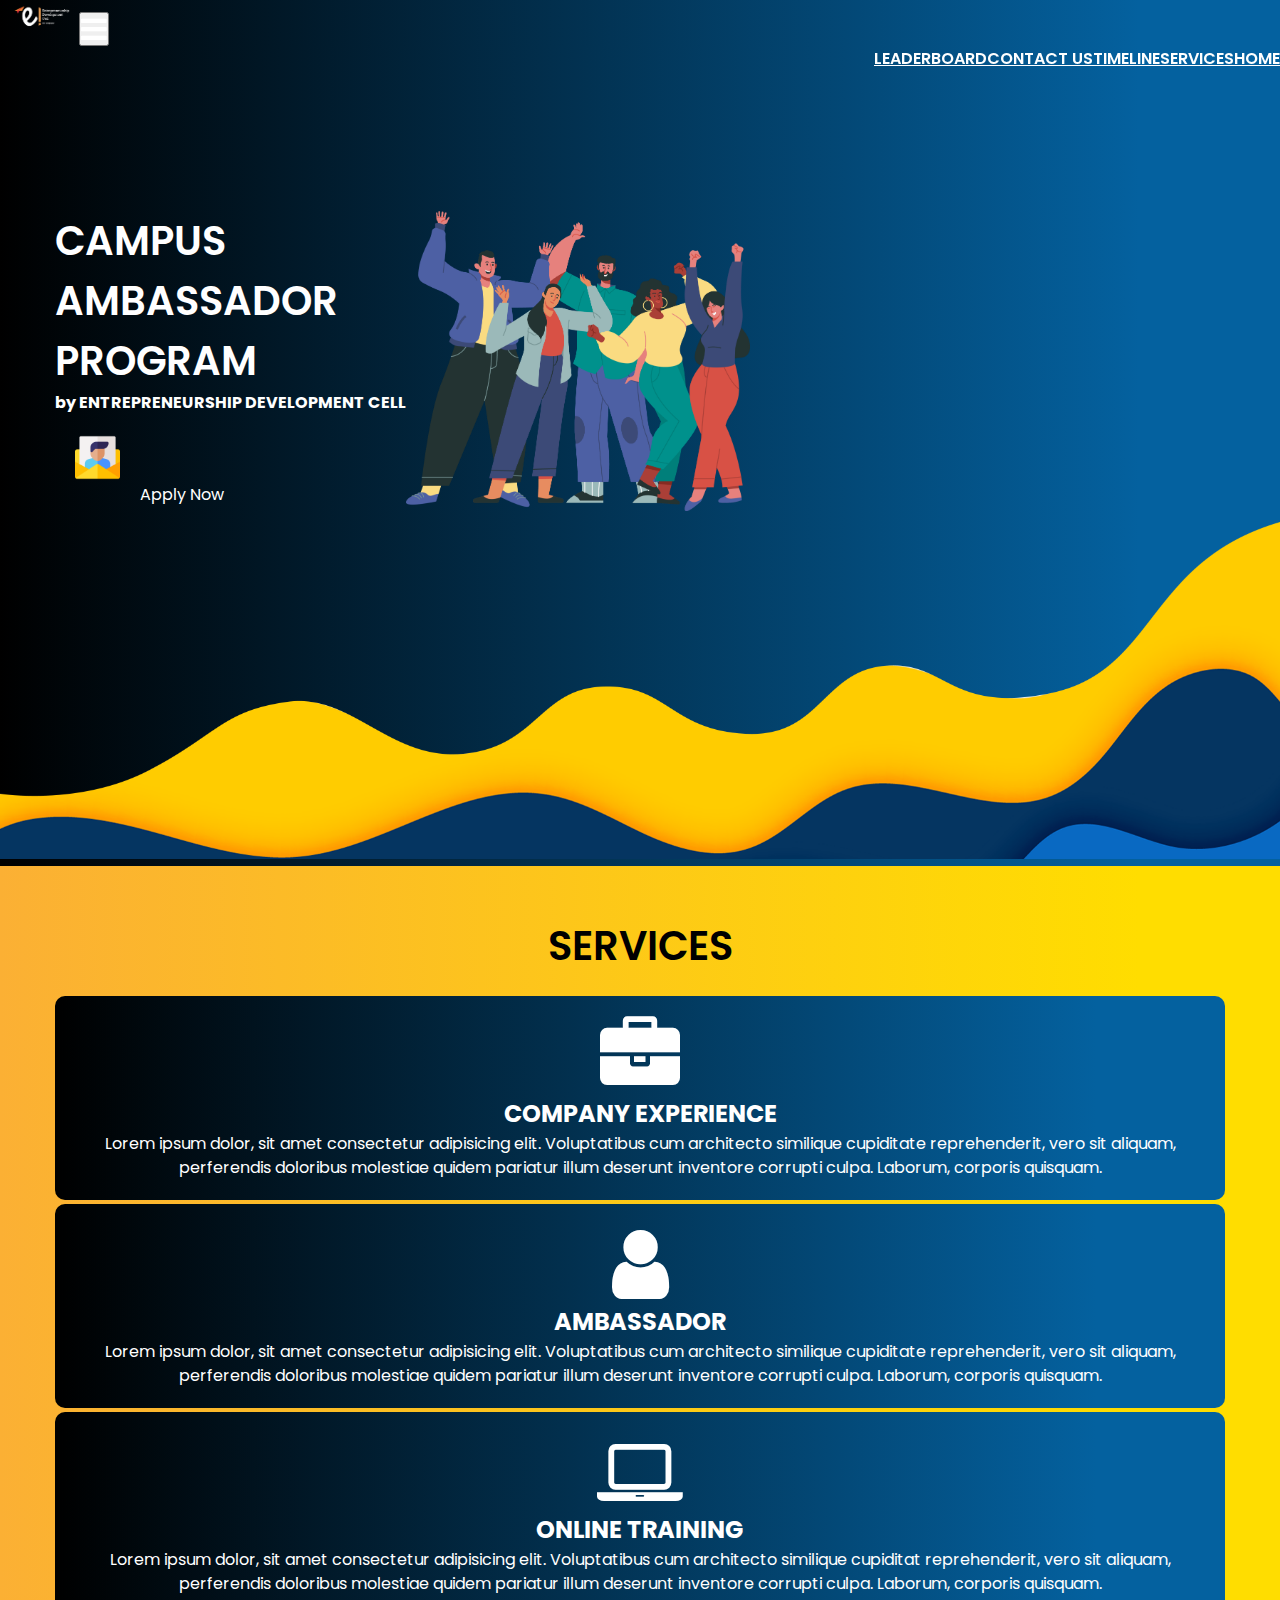
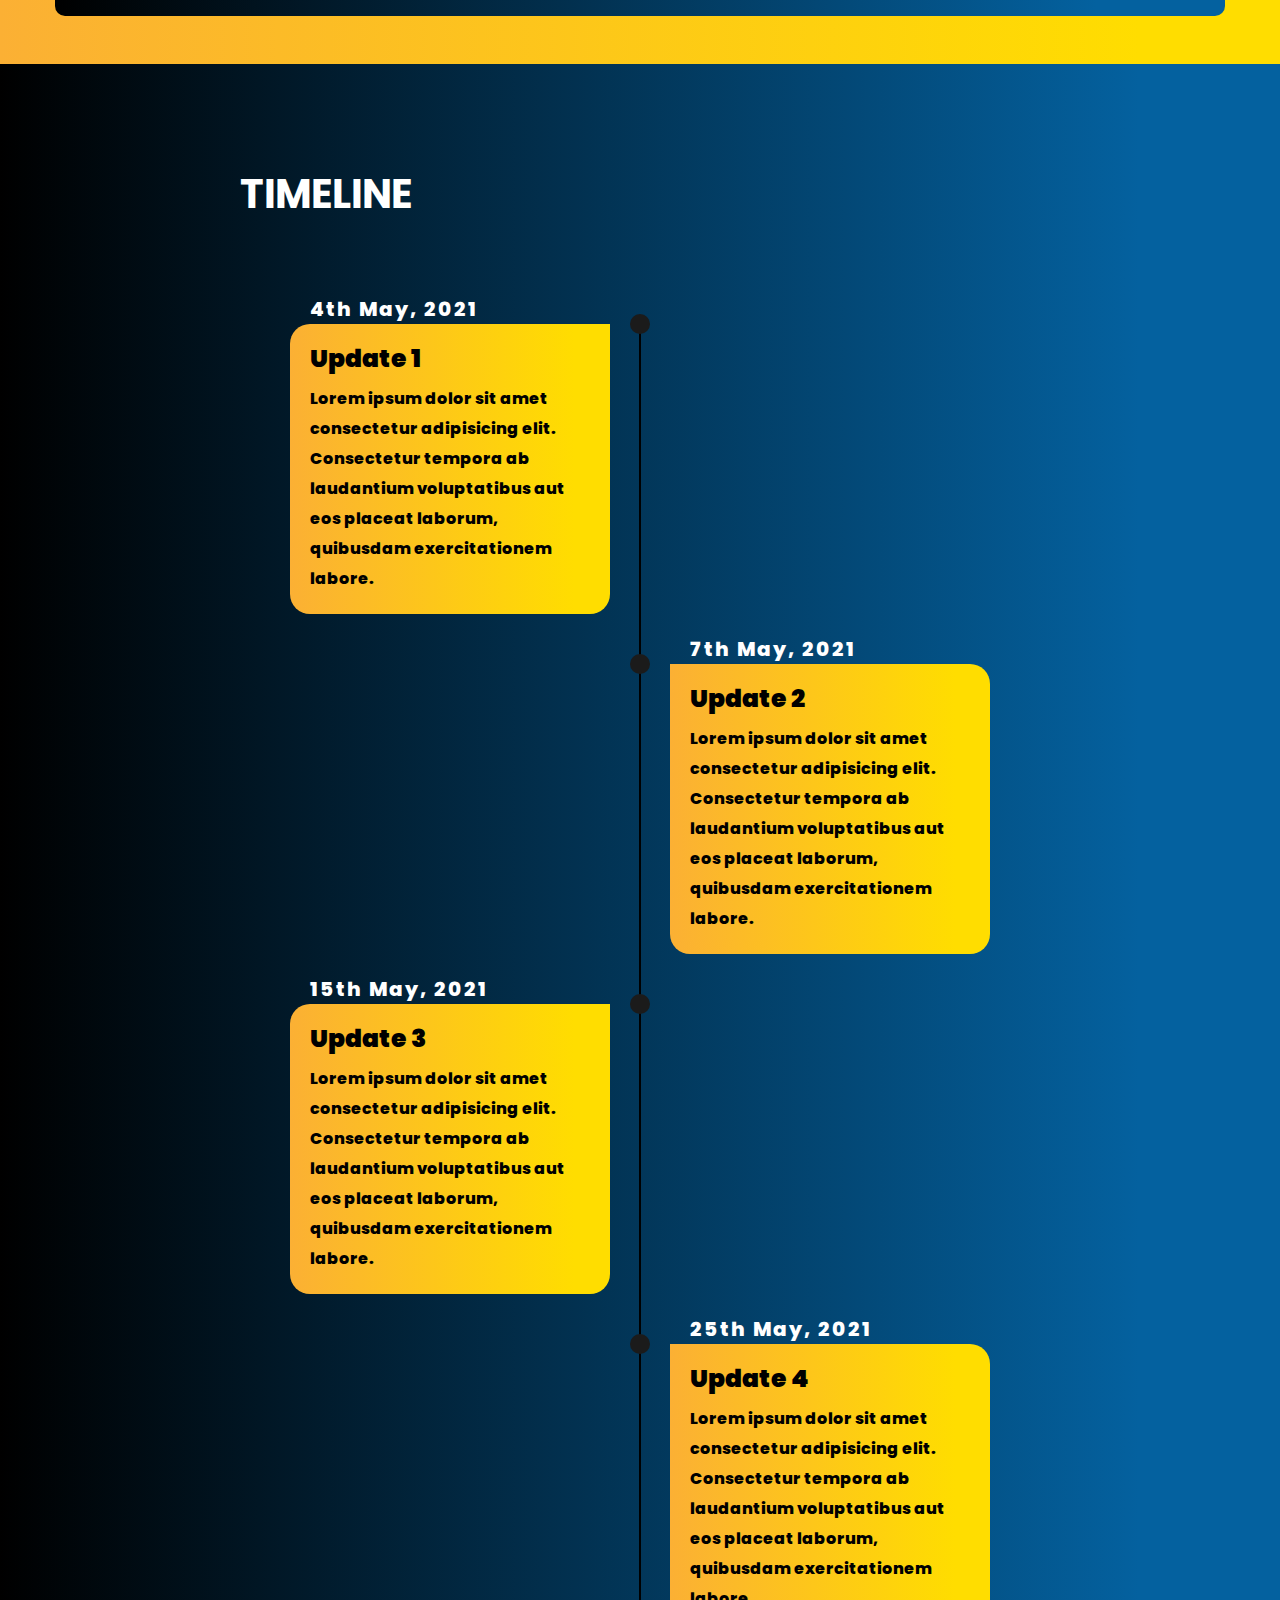
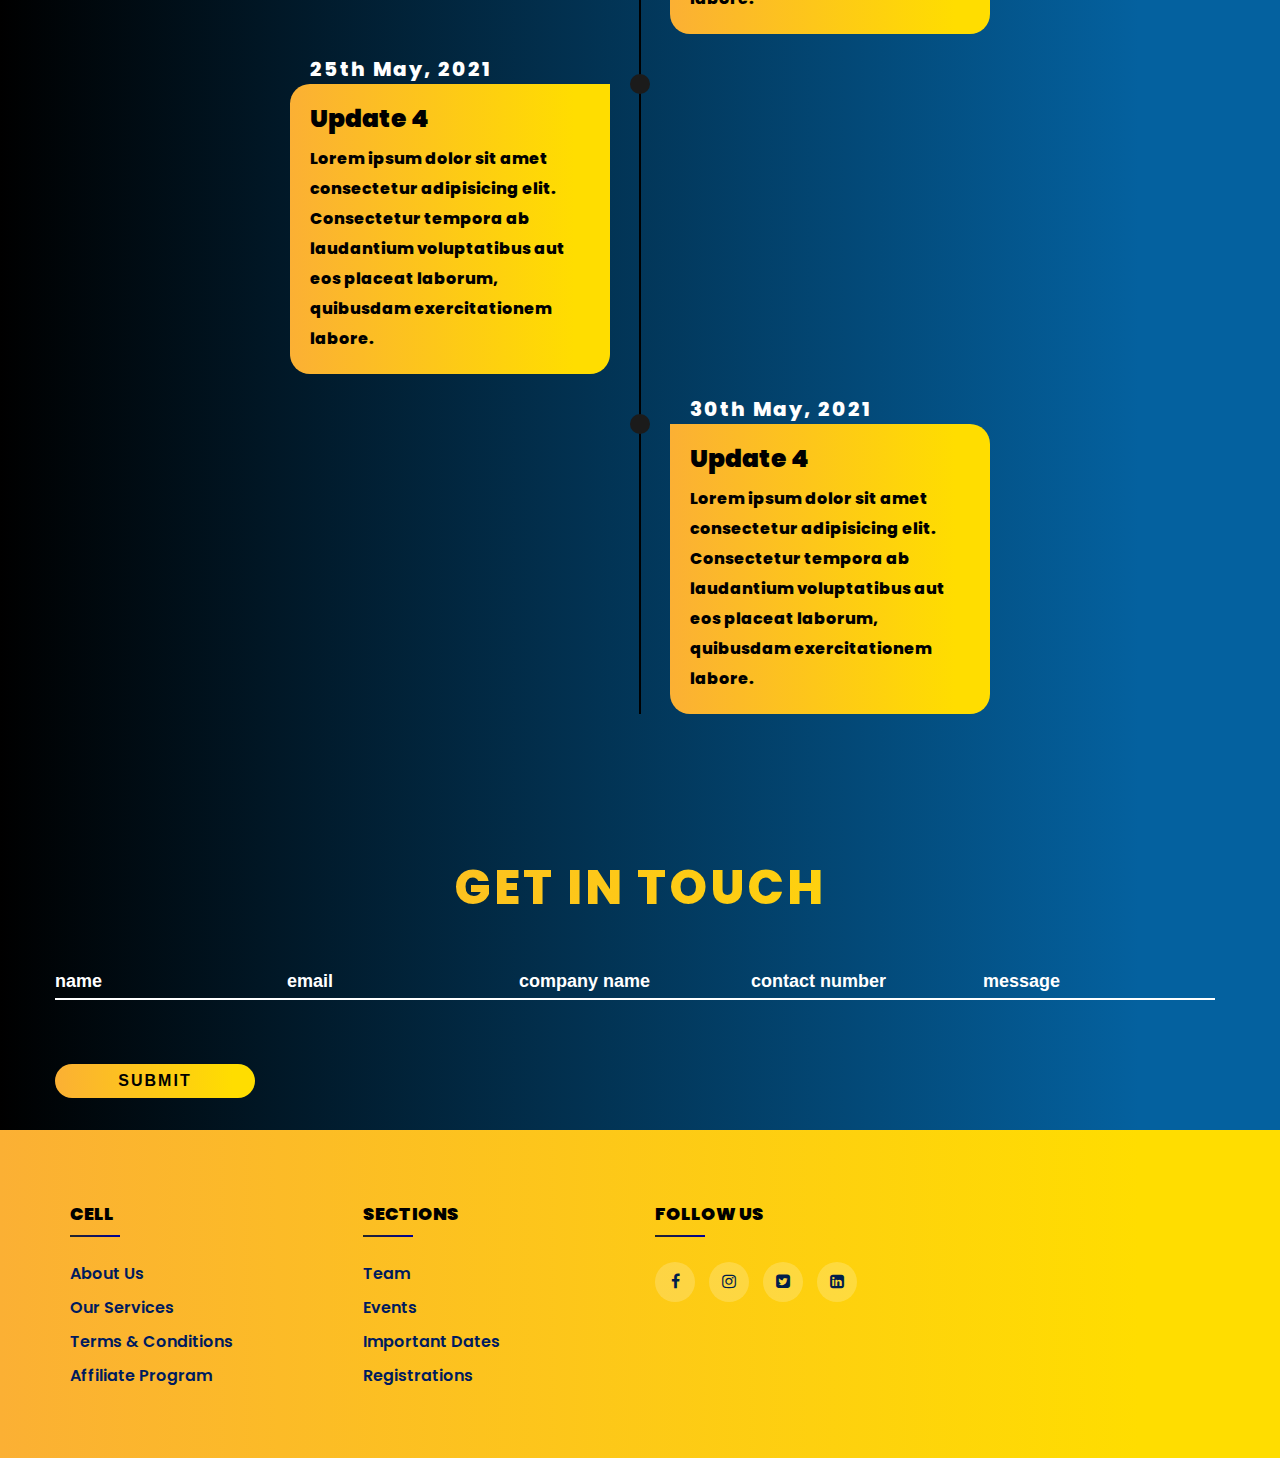
<file: index.html>
<!DOCTYPE html>
<html lang="en">

<head>
    <meta charset="UTF-8">
    <meta http-equiv="X-UA-Compatible" content="IE=edge">
    <meta name="viewport" content="width=device-width, initial-scale=1.0">
    <title>CAP-EDC</title>

    <link rel="stylesheet" href="https://cdn.jsdelivr.net/npm/bootstrap@5.0.0-beta3/dist/css/bootstrap.min.css"
        rel="stylesheet" integrity="sha384-eOJMYsd53ii+scO/bJGFsiCZc+5NDVN2yr8+0RDqr0Ql0h+rP48ckxlpbzKgwra6"
        crossorigin="anonymous">

    <script src="https://cdn.jsdelivr.net/npm/bootstrap@5.0.0-beta3/dist/js/bootstrap.bundle.min.js"
        integrity="sha384-JEW9xMcG8R+pH31jmWH6WWP0WintQrMb4s7ZOdauHnUtxwoG2vI5DkLtS3qm9Ekf"
        crossorigin="anonymous"></script>

    <link href="https://maxcdn.bootstrapcdn.com/font-awesome/4.2.0/css/font-awesome.min.css" rel="stylesheet">

    <link rel="stylesheet" href="./CSS/style.css">
</head>

<body>
    <!-- ########### ADDING LOADER #################### -->
    <div class="loader-wrapper">
        <span class="loader"><span class="loader-inner"></span></span>
    </div>
    <!-- #################### LOADER FINISHIED ################# -->
   
    <section id="nav-bar">
     <nav class="navbar navbar-expand-lg navbar-light">
            <div class="container-fluid">
                <a class="navbar-brand" href="#"><img src="./IMAGES/edc2.png"></a>
                <button class="navbar-toggler" type="button" data-bs-toggle="collapse" data-bs-target="#navbarNav"
                    aria-controls="navbarNav" aria-expanded="false" aria-label="Toggle navigation">
                    <i class="fa fa-bars"></i>
                </button>
                <div class="collapse navbar-collapse .justify-content-end" id="navbarNav">
                    <ul class="navbar-nav ml-auto">
                        <li class="nav-item">
                            <a class="nav-link" aria-current="page" href="#">HOME</a>
                        </li>
                        <li class="nav-item">
                            <a class="nav-link" href="#service">SERVICES</a>
                        </li>
                        <li class="nav-item">
                            <a class="nav-link" href="#timeline">TIMELINE</a>
                        </li>
                        <li class="nav-item">
                            <a class="nav-link" href="#contact">CONTACT US</a>
                        </li>
                         <li class="nav-item">
                            <a class="nav-link" href="/leaderboard.html" target="_blank">LEADERBOARD</a>
                        </li>
                    </ul>
                </div>
            </div>
        </nav>
    </section>
    <!--################### BANNER SECTION ####################-->
    <section id="banner">
        <div class="container">
            <div class="row">
                <div class="col-md-6">
                    <h2 class="promo-title1">CAMPUS</h2>
                    <h2 class="promo-title">AMBASSADOR</h2>
                    <h2 class="promo-title">PROGRAM</h2>
                    <h4>by ENTREPRENEURSHIP DEVELOPMENT CELL</h4>
                    <a href="./login.html" target="_blank"><img src="./IMAGES/apply.png" class="apply-btn" />Apply Now</a>
                </div>
                <div class="col-md-6 text-center">
                    <img src="./IMAGES/3531091.png" class="img-fluid">
                </div>
            </div>
        </div>
            <img src="./IMAGES/25928 [Converted].png" class="bottom-img">
</section>

<!--############################## SERVICES #############################-->

<div class="header-extradiv">
    <div class= "container text-center">
        <h2 class="promo-title title" id="service">SERVICES</h2>
        <div class="row">
            <div class="extra-div col-lg-4 col-md-4 col-12">
            <i class="fa fa-briefcase fa-5x"></i>

                <h2>COMPANY EXPERIENCE</h2>
                <p>Lorem ipsum dolor, sit amet consectetur adipisicing elit. Voluptatibus cum architecto similique
                    cupiditate reprehenderit, vero sit aliquam, perferendis doloribus molestiae quidem pariatur
                    illum deserunt inventore corrupti culpa. Laborum, corporis quisquam.</p>
            </div>

            <div class="extra-div sp-between col-lg-4 col-md-4 col-12">
                <i class="fa fa-user fa-5x"></i>

                <h2>AMBASSADOR</h2>
                <p>Lorem ipsum dolor, sit amet consectetur adipisicing elit. Voluptatibus cum architecto similique
                    cupiditate reprehenderit, vero sit aliquam, perferendis doloribus molestiae quidem pariatur
                    illum deserunt inventore corrupti culpa. Laborum, corporis quisquam.</p>

            </div>

            <div class="extra-div col-lg-4 col-md-4 col-12">
                <i class="fa fa-laptop fa-5x"></i>

                <h2>ONLINE TRAINING</h2>
                <p>Lorem ipsum dolor, sit amet consectetur adipisicing elit. Voluptatibus cum architecto similique
                    cupiditat reprehenderit, vero sit aliquam, perferendis doloribus molestiae quidem pariatur illum
                    deserunt inventore corrupti
                    culpa. Laborum, corporis quisquam.</p>
            </div>
        </div>
        <br><br>
    </div>
</div>

<!--############################################### TIMLINE ONN ###############################################################-->

<div class="container1">
        <div class="container text-center">
            <h2 class="heading-time" id="timeline">TIMELINE</h2>
    <div class="timeline">

        <ul>

            <li class="diss1">
                <div class="timeline-content diss">
                    <h3 class="date">4th May, 2021</h3>
                    <h1>Update 1</h1>
                    <p>Lorem ipsum dolor sit amet consectetur adipisicing elit. Consectetur tempora ab laudantium
                        voluptatibus aut eos placeat laborum, quibusdam exercitationem labore.</p>
                </div>
            </li>

            <li class="diss1">
                <div class="timeline-content diss">
                    <h3 class="date">7th May, 2021</h3>
                    <h1>Update 2</h1>
                    <p>Lorem ipsum dolor sit amet consectetur adipisicing elit. Consectetur tempora ab laudantium
                        voluptatibus aut eos placeat laborum, quibusdam exercitationem labore.</p>
                </div>
            </li>

            <li class="diss1">
                <div class="timeline-content diss">
                    <h3 class="date">15th May, 2021</h3>
                    <h1>Update 3</h1>
                    <p>Lorem ipsum dolor sit amet consectetur adipisicing elit. Consectetur tempora ab laudantium
                        voluptatibus aut eos placeat laborum, quibusdam exercitationem labore.</p>
                </div>
            </li>

            <li class="diss1">
                <div class="timeline-content">
                    <h3 class="date">25th May, 2021</h3>
                    <h1>Update 4</h1>
                    <p>Lorem ipsum dolor sit amet consectetur adipisicing elit. Consectetur tempora ab laudantium
                        voluptatibus aut eos placeat laborum, quibusdam exercitationem labore.</p>
                </div>
            </li>

            <li class="diss1">
                <div class="timeline-content">
                    <h3 class="date">25th May, 2021</h3>
                    <h1>Update 4</h1>
                    <p>Lorem ipsum dolor sit amet consectetur adipisicing elit. Consectetur tempora ab laudantium
                        voluptatibus aut eos
                        placeat laborum, quibusdam exercitationem labore.</p>
                </div>
            </li>

            <li class="diss1">
                <div class="timeline-content">
                    <h3 class="date">30th May, 2021</h3>
                    <h1>Update 4</h1>
                    <p>Lorem ipsum dolor sit amet consectetur adipisicing elit. Consectetur tempora ab laudantium
                        voluptatibus aut eos
                        placeat laborum, quibusdam exercitationem labore.</p>
                </div>
            </li>
        </ul>


    </div>
    </div>
</div>



<!-- ########################################## CONTACT FORM ONN #######################################-->


<section class="get_in_touch">
    <h1 class="title1" id="contact">get in touch</h1>

    <div class="container">
        <div class="contact-form row">

            <div class="form-field col-lg-6">
                <input id="name" class="input-text" placeholder="name" type="text" name="">
            </div>

            <div class="form-field col-lg-6">
                <input id="email" class="input-text" placeholder="email" type="email" name="">

            </div>

            <div class="form-field col-lg-6">
                <input id="comapany" class="input-text" placeholder="company name" type="text" name="">

            </div>

            <div class="form-field col-lg-6">
                <input id="phone" class="input-text" placeholder="contact number"type="text" name="">

            </div>

            <div class="form-field col-lg-12">
                <input id="message" class="input-text" placeholder="message" type="text" name="">
            </div>

            <div class="form-field col-lg-12">
                <input class="submit-btn" type="submit" value="submit" name="">
            </div>
        </div>
    </div>
</section>


<!--########################################### FOOTER SECTION ####################-->


<footer class="footer onlyF">
    <div class="container">
        <div class="row">
            <div class="footer-col">
                <h4>CELL</h4>
                <ul>
                    <li><a href="#">about us</a></li>
                    <li><a href="#">our services</a></li>
                    <li><a href="#">terms & conditions</a></li>
                    <li><a href="#">affiliate program</a></li>
                </ul>
            </div>
            <div class="footer-col">
                <h4>SECTIONS</h4>
                <ul>
                    <li><a href="#">Team</a></li>
                    <li><a href="#">Events</a></li>
                    <li><a href="#">Important Dates</a></li>
                    <li><a href="#">Registrations</a></li>
                </ul>
            </div>
            <div class="footer-col">
                <h4>FOLLOW US</h4>
                <div class="social-links">
                    <a href="https://www.facebook.com/edc.nitd" target="_blank"><i class="fa fa-facebook"></i></a>
                    <a href="https://www.instagram.com/edc.nitd/" target="_blank"><i class="fa fa-instagram"></i></a>
                    <a href="https://twitter.com/edcnitd" target="_blank"><i class="fa fa-twitter-square"></i></a>
                    <a href="https://www.linkedin.com/company/edcnitd/" target="_blank"><i
                            class="fa fa-linkedin-square"></i></a>
                </div>
            </div>
        </div>
    </div>
</footer>

        <script src="https://ajax.googleapis.com/ajax/libs/jquery/3.5.1/jquery.min.js"></script>
        <script src="https://cdnjs.cloudflare.com/ajax/libs/popper.js/1.16.0/umd/popper.min.js"></script>
        <script src="https://maxcdn.bootstrapcdn.com/bootstrap/4.5.2/js/bootstrap.min.js"></script>


            <!-- ######## LOADER JS ############# -->
            <script>
                    $(window).on("load", function () {
                    $(".loader-wrapper").fadeOut("slow");
                });
            </script>
            <!--   ################### LOADER JS FINISH ################# -->
</body>

</html>
</file>
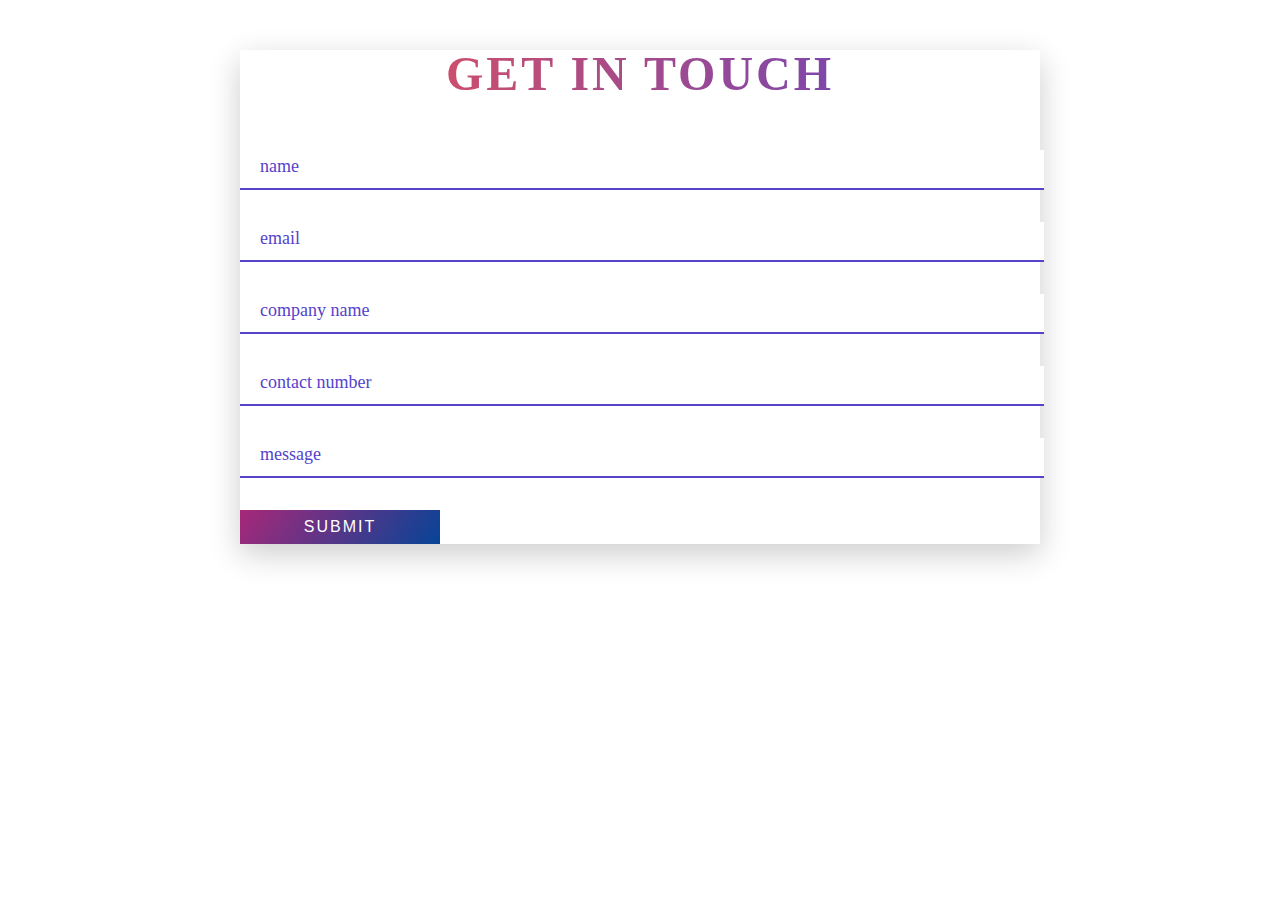
<file: contact.html>
<!DOCTYPE html>
<html lang="en">
<head>
    <meta charset="UTF-8">
    <meta http-equiv="X-UA-Compatible" content="IE=edge">
    <meta name="viewport" content="width=device-width, initial-scale=1.0">
    <title>Contact-EDC</title>
    <link rel="stylesheet" href="./CSS/contact.css">

        <link rel="stylesheet" href="https://cdn.jsdelivr.net/npm/bootstrap@5.0.0-beta3/dist/css/bootstrap.min.css"
            rel="stylesheet" integrity="sha384-eOJMYsd53ii+scO/bJGFsiCZc+5NDVN2yr8+0RDqr0Ql0h+rP48ckxlpbzKgwra6"
            crossorigin="anonymous">
        
        <script src="https://cdn.jsdelivr.net/npm/bootstrap@5.0.0-beta3/dist/js/bootstrap.bundle.min.js"
            integrity="sha384-JEW9xMcG8R+pH31jmWH6WWP0WintQrMb4s7ZOdauHnUtxwoG2vI5DkLtS3qm9Ekf"
            crossorigin="anonymous"></script>
        
        <link href="https://maxcdn.bootstrapcdn.com/font-awesome/4.2.0/css/font-awesome.min.css" rel="stylesheet">
</head>
<body>

    <!-- <section>
    <div class="container2">
        <div class="contactinfo">
           <div>
               <h2>Contact Info</h2>
               <ul class="info">
                   <li>

                    <span><img src="./IMAGES/location-100.png" ></span>
                    <span>Mahatma Gandhi Rd, A-Zone, Durgapur, West Bengal 713209</span>
                   </li>

                   <li>

                    <span><img src="./IMAGES/icons8-phone-52.png" ></span>
                    <span>+91 77970 85815</span>
                   </li>

                   <li>

                    <span><img src="./IMAGES/mail-100.png" ></span>
                    <span>edcnitd.official@gamil.com</span>
                   </li>
               </ul>  
              </div>
               <ul class="sci">
                   <li><a href="#"><img src="./IMAGES/facebook-100.png" ></a></li>
                   <li><a href="#"><img src="./IMAGES/instagram-100.png" ></a></li>
                   <li><a href="#"><img src="./IMAGES/linkedin-100.png" ></a></li>
                   <li><a href="#"><img src="./IMAGES/twitter-100.png" ></a></li>
                   <li><a href="#"><img src="./IMAGES/website-100.png" ></a></li>
               </ul>
    </div>


    <div class="contactForm">
        <h2>Send a Message</h2>
        <div class="formBox">
            <div class="inputBox w50">
                <input type="text" name=""  required>
                <span>First Name</span>
            </div>

                        <div class="inputBox w50">
                <input type="text" name=""  required>
                <span>Last Name</span>
            </div>
                        <div class="inputBox w50">
                <input type="text" name=""  required>
                <span>Email Address</span>
            </div>
                        <div class="inputBox w50">
                <input type="text" name=""  required>
                <span>Mobile Number</span>
            </div>

            <div class="inputBox w100">
                <textarea name=""  required>
                <span>Write your message here...</span>
            </div>
            <div class="inputBox w100">
                <textarea type="submit" name="Send"  required>
            </div>

        </div>
    </div>
    </section> -->

    <section class="get_in_touch">
        <h1 class="title1">get in touch</h1>

        <div class="container2">
            <div class="contact-form row">

                <div class="form-field col-lg-6">
                    <input id="name" class="input-text" type="text" name="">
                    <label for="name" class="label">name</label>
                </div>
                
                <div class="form-field col-lg-6">
                    <input id="email" class="input-text" type="email" name="">
                    <label for="email" class="label">email</label>
                </div>

                <div class="form-field col-lg-6">
                     <input id="comapany" class="input-text" type="text" name="">
                    <label for="company" class="label">company name</label>
                </div>

                <div class="form-field col-lg-6">
                    <input id="phone" class="input-text" type="text" name="">
                    <label for="phone" class="label">contact number</label>
                </div>

                <div class="form-field col-lg-12">
                    <input id="message" class="input-text" type="text" name="">
                    <label for="message" class="label">message</label>
                </div>

                <div class="form-field col-lg-12">
                    <input class="submit-btn" type="Submit" value="submit" name="">
                </div>
            </div>
        </div>
    </section>
</body>
</html>
</file>
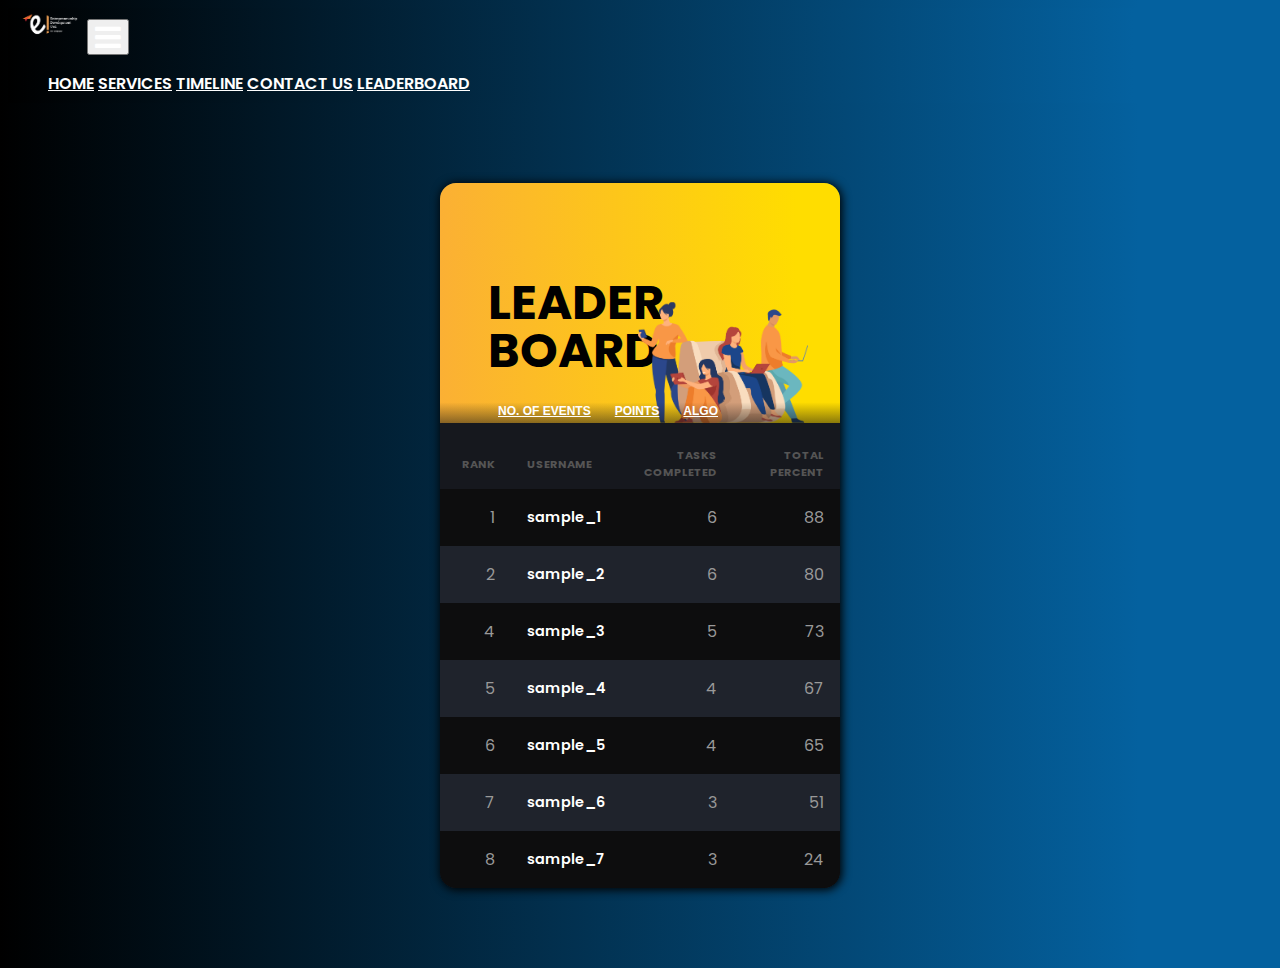
<file: leaderboard.html>
<!DOCTYPE html>
<html lang="en">

<head>
    <meta charset="UTF-8">
    <meta http-equiv="X-UA-Compatible" content="IE=edge">
    <meta name="viewport" content="width=device-width, initial-scale=1.0">
    <title>CAP-EDC(REG)</title>
    <link rel="stylesheet" href="./CSS/leaderboard.css">

    <link rel="stylesheet" href="https://cdn.jsdelivr.net/npm/bootstrap@5.0.0-beta3/dist/css/bootstrap.min.css"
        rel="stylesheet" integrity="sha384-eOJMYsd53ii+scO/bJGFsiCZc+5NDVN2yr8+0RDqr0Ql0h+rP48ckxlpbzKgwra6"
        crossorigin="anonymous">

    <script src="https://cdn.jsdelivr.net/npm/bootstrap@5.0.0-beta3/dist/js/bootstrap.bundle.min.js"
        integrity="sha384-JEW9xMcG8R+pH31jmWH6WWP0WintQrMb4s7ZOdauHnUtxwoG2vI5DkLtS3qm9Ekf"
        crossorigin="anonymous"></script>

    <link rel="stylesheet" href="https://cdnjs.cloudflare.com/ajax/libs/font-awesome/4.7.0/css/font-awesome.min.css"
        integrity="sha512-SfTiTlX6kk+qitfevl/7LibUOeJWlt9rbyDn92a1DqWOw9vWG2MFoays0sgObmWazO5BQPiFucnnEAjpAB+/Sw=="
        crossorigin="anonymous" />

</head>

<body>
    <!-- ########### ADDING LOADER #################### -->
    <div class="loader-wrapper">
        <span class="loader"><span class="loader-inner"></span></span>
    </div>
    <!-- #################### LOADER FINISHIED ################# -->

    <section id="nav-bar">
        <nav class="navbar navbar-expand-lg navbar-light">
            <div class="container-fluid">
                <a class="navbar-brand" href="#"><img src="./IMAGES/edc2.png"></a>
                <button class="navbar-toggler" type="button" data-bs-toggle="collapse" data-bs-target="#navbarNav"
                    aria-controls="navbarNav" aria-expanded="false" aria-label="Toggle navigation">
                    <i class="fa fa-bars"></i>
                </button>
                <div class="collapse navbar-collapse .justify-content-end" id="navbarNav">
                    <ul class="navbar-nav ml-auto">
                        <li class="nav-item">
                            <a class="nav-link" aria-current="page" href="/index1.html">HOME</a>
                        </li>
                        <li class="nav-item">
                            <a class="nav-link" href="/index1.html">SERVICES</a>
                        </li>
                        <li class="nav-item">
                            <a class="nav-link" href="/index1.html">TIMELINE</a>
                        </li>
                        <li class="nav-item">
                            <a class="nav-link" href="/index1.html">CONTACT US</a>
                        </li>
                        <li class="nav-item">
                            <a class="nav-link" href="/leaderboard.html" target="_blank">LEADERBOARD</a>
                        </li>
                    </ul>
                </div>
            </div>
        </nav>

    </section>
<!-- ############################## LEADERBOARD START ################################# -->

<div class="leaderboard">
    <header>
        <h1>Leader Board</h1>
        <img src="/IMAGES/leaderboard.png" width="170"class="front-img" alt="">
        <nav class="container1">
            <li class="sim"><a href="" class="active">No. Of Events</a></li>
            <li class="sim"><a href="" class="active">Points</a></li>
            <li class="sim"><a href="" class="active">Algo</a></li>
        </nav>
    </header>
    <table>
        <thead>
            <tr>
                <th class="rank">rank</th>
                <th class="nick">Username</th>
                <th class="sp">Tasks Completed</th>
                <th class="kd">Total Percent</th>
            </tr>
        </thead>
        <tbody>
            <tr>
                <td class="rank">1</td>
                <td class="nick">sample_1</td>
                <td class="sp">6</td>
                <td class="kd">88</td>
            </tr>
            <tr>
                <td class="rank">2</td>
                <td class="nick">sample_2</td>
                <td class="sp">6</td>
                <td class="kd">80</td>
            </tr>
            <tr>
                <td class="rank">4</td>
                <td class="nick">sample_3</td>
                <td class="sp">5</td>
                <td class="kd">73</td>
            </tr>
            <tr>
                <td class="rank">5</td>
                <td class="nick">sample_4</td>
                <td class="sp">4</td>
                <td class="kd">67</td>
            </tr>
            <tr>
                <td class="rank">6</td>
                <td class="nick">sample_5</td>
                <td class="sp">4</td>
                <td class="kd">65</td>
            </tr>
            <tr>
                <td class="rank">7</td>
                <td class="nick">sample_6</td>
                <td class="sp">3</td>
                <td class="kd">51</td>
            </tr>
            <tr>
                <td class="rank">8</td>
                <td class="nick">sample_7</td>
                <td class="sp">3</td>
                <td class="kd">24</td>
            </tr>
        </tbody>
    </table>
</div>

<!-- ############################## LEADERBOARD END ################################# -->

    <script src="https://ajax.googleapis.com/ajax/libs/jquery/3.5.1/jquery.min.js"></script>
    <script src="https://cdnjs.cloudflare.com/ajax/libs/popper.js/1.16.0/umd/popper.min.js"></script>
    <script src="https://maxcdn.bootstrapcdn.com/bootstrap/4.5.2/js/bootstrap.min.js"></script>


    <!-- ######## LOADER JS ############# -->
    <script>
        $(window).on("load", function () {
            $(".loader-wrapper").fadeOut("slow");
        });
    </script>
    <!--   ################### LOADER JS FINISH ################# -->
</body>

</html>
</file>
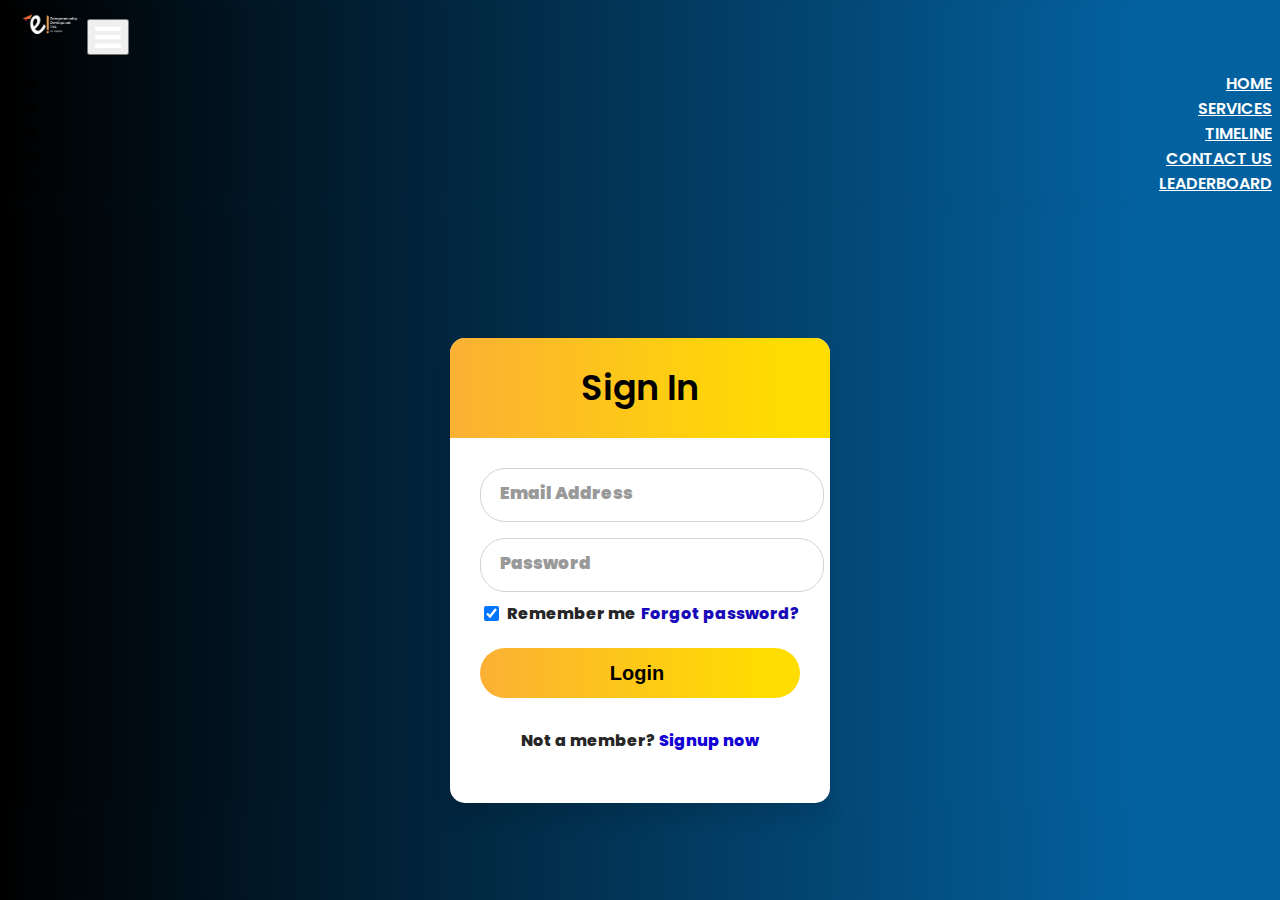
<file: login.html>
<!DOCTYPE html>
<html lang="en">

<head>
    <meta charset="UTF-8">
    <meta http-equiv="X-UA-Compatible" content="IE=edge">
    <meta name="viewport" content="width=device-width, initial-scale=1.0">
    <title>CAP-EDC(REG)</title>
    <link rel="stylesheet" href="./CSS/login.css">

    <link rel="stylesheet" href="https://cdn.jsdelivr.net/npm/bootstrap@5.0.0-beta3/dist/css/bootstrap.min.css"
        rel="stylesheet" integrity="sha384-eOJMYsd53ii+scO/bJGFsiCZc+5NDVN2yr8+0RDqr0Ql0h+rP48ckxlpbzKgwra6"
        crossorigin="anonymous">
    
    <script src="https://cdn.jsdelivr.net/npm/bootstrap@5.0.0-beta3/dist/js/bootstrap.bundle.min.js"
        integrity="sha384-JEW9xMcG8R+pH31jmWH6WWP0WintQrMb4s7ZOdauHnUtxwoG2vI5DkLtS3qm9Ekf"
        crossorigin="anonymous"></script>
    
<link rel="stylesheet" href="https://cdnjs.cloudflare.com/ajax/libs/font-awesome/4.7.0/css/font-awesome.min.css" integrity="sha512-SfTiTlX6kk+qitfevl/7LibUOeJWlt9rbyDn92a1DqWOw9vWG2MFoays0sgObmWazO5BQPiFucnnEAjpAB+/Sw==" crossorigin="anonymous" />

</head>

<body>
    <!-- ########### ADDING LOADER #################### -->
    <div class="loader-wrapper">
        <span class="loader"><span class="loader-inner"></span></span>
    </div>
    <!-- #################### LOADER FINISHIED ################# -->
  
    <section id="nav-bar">
        <nav class="navbar navbar-expand-lg navbar-light">
            <div class="container-fluid">
                <a class="navbar-brand" href="#"><img src="./IMAGES/edc2.png"></a>
                <button class="navbar-toggler" type="button" data-bs-toggle="collapse" data-bs-target="#navbarNav"
                    aria-controls="navbarNav" aria-expanded="false" aria-label="Toggle navigation">
                    <i class="fa fa-bars"></i>
                </button>
                <div class="collapse navbar-collapse .justify-content-end" id="navbarNav">
                    <ul class="navbar-nav ml-auto">
                        <li class="nav-item">
                            <a class="nav-link" aria-current="page" href="/index1.html">HOME</a>
                        </li>
                        <li class="nav-item">
                            <a class="nav-link" href="/index1.html">SERVICES</a>
                        </li>
                        <li class="nav-item">
                            <a class="nav-link" href="/index1.html">TIMELINE</a>
                        </li>
                        <li class="nav-item">
                            <a class="nav-link" href="/index1.html">CONTACT US</a>
                        </li>
                         <li class="nav-item">
                            <a class="nav-link" href="/leaderboard.html" target="_blank">LEADERBOARD</a>
                        </li>
                    </ul>
                </div>
            </div>
        </nav>
    
    </section>

 

<div class="Upper">
    <div class="wrapper">
      <div class="title">Sign In</div>
      <form action="#">

        <div class="field">
          <input type="text" required>
          <label>Email Address</label>
        </div>

        <div class="field">
          <input type="password" required>
          <label>Password</label>
        </div>

        <div class="content">
          <div class="checkbox">
            <input type="checkbox" id="remember-me" checked>
            <label for="remember-me">Remember me</label>
          </div>

          <div class="pass-link"><a href="#">Forgot password?</a></div>
        </div>

        <div class="field log">
          <input type="submit" value="Login">
        </div>

        <div class="signup-link">Not a member? <a href="./RegForm.html" target="_blank">Signup now</a></div>
      </form>
    </div>
</div>




    <script src="https://ajax.googleapis.com/ajax/libs/jquery/3.5.1/jquery.min.js"></script>
    <script src="https://cdnjs.cloudflare.com/ajax/libs/popper.js/1.16.0/umd/popper.min.js"></script>
    <script src="https://maxcdn.bootstrapcdn.com/bootstrap/4.5.2/js/bootstrap.min.js"></script>


        <!-- ######## LOADER JS ############# -->
                    <script>
                        $(window).on("load", function () {
                            $(".loader-wrapper").fadeOut("slow");
                        });
                    </script>
                    <!--   ################### LOADER JS FINISH ################# -->
</body>

</html>
</file>
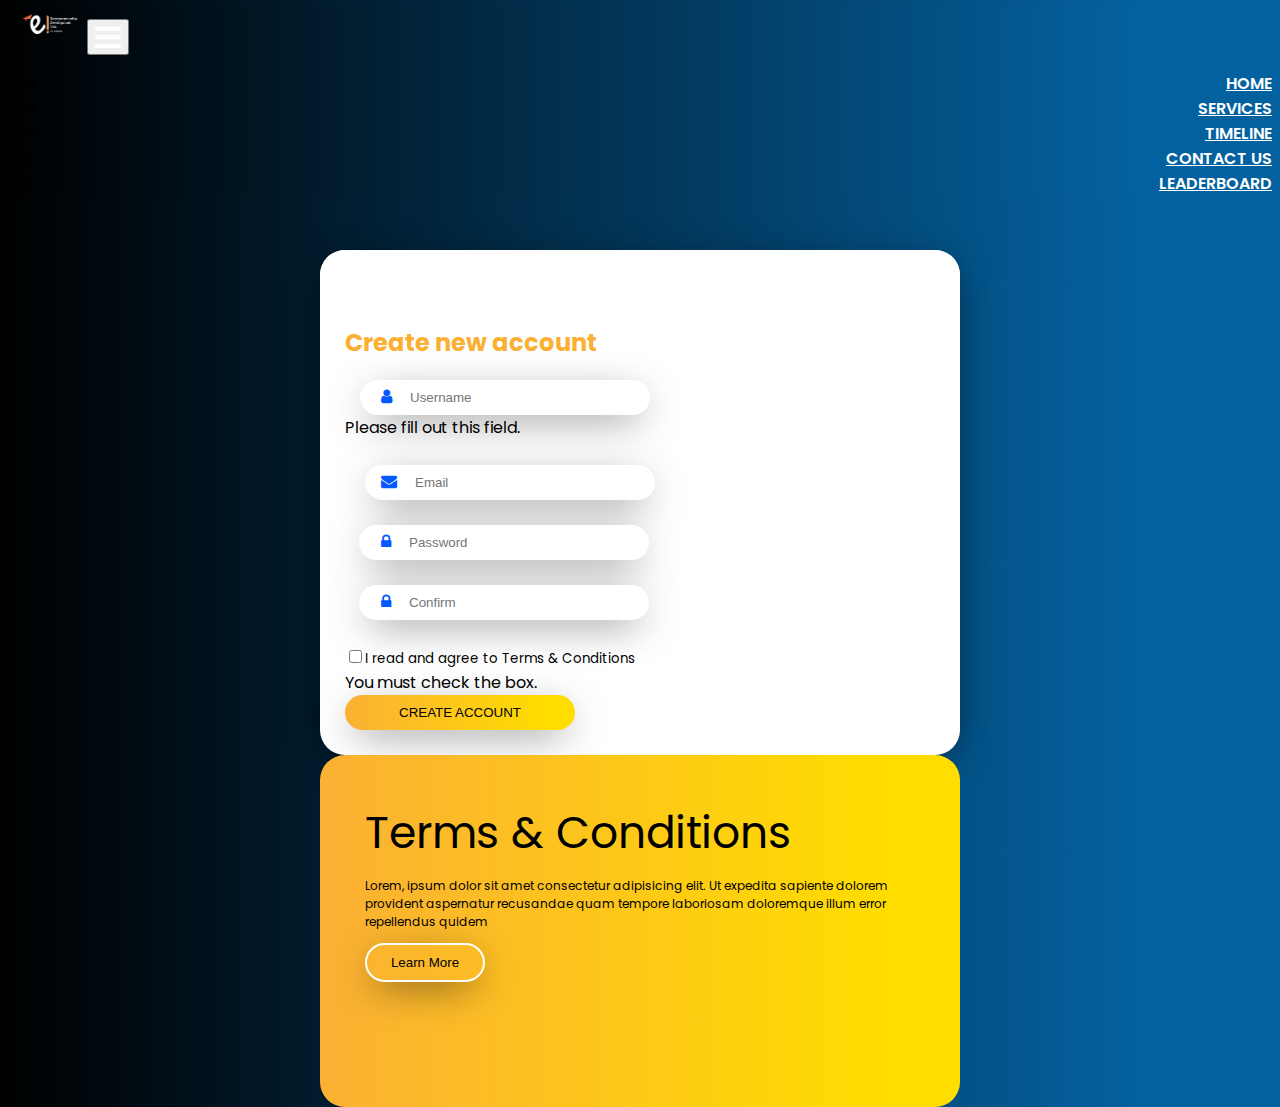
<file: RegForm.html>
<!DOCTYPE html>
<html lang="en">

<head>
    <meta charset="UTF-8">
    <meta http-equiv="X-UA-Compatible" content="IE=edge">
    <meta name="viewport" content="width=device-width, initial-scale=1.0">
    <title>CAP-EDC(REG)</title>
    <link rel="stylesheet" href="./CSS/regstyle.css">

    <link rel="stylesheet" href="https://cdn.jsdelivr.net/npm/bootstrap@5.0.0-beta3/dist/css/bootstrap.min.css"
        rel="stylesheet" integrity="sha384-eOJMYsd53ii+scO/bJGFsiCZc+5NDVN2yr8+0RDqr0Ql0h+rP48ckxlpbzKgwra6"
        crossorigin="anonymous">
    
    <script src="https://cdn.jsdelivr.net/npm/bootstrap@5.0.0-beta3/dist/js/bootstrap.bundle.min.js"
        integrity="sha384-JEW9xMcG8R+pH31jmWH6WWP0WintQrMb4s7ZOdauHnUtxwoG2vI5DkLtS3qm9Ekf"
        crossorigin="anonymous"></script>
    
<link rel="stylesheet" href="https://cdnjs.cloudflare.com/ajax/libs/font-awesome/4.7.0/css/font-awesome.min.css" integrity="sha512-SfTiTlX6kk+qitfevl/7LibUOeJWlt9rbyDn92a1DqWOw9vWG2MFoays0sgObmWazO5BQPiFucnnEAjpAB+/Sw==" crossorigin="anonymous" />

</head>

<body>
    <!-- ########### ADDING LOADER #################### -->
    <div class="loader-wrapper">
        <span class="loader"><span class="loader-inner"></span></span>
    </div>
    <!-- #################### LOADER FINISHIED ################# -->
  
    <section id="nav-bar">
        <nav class="navbar navbar-expand-lg navbar-light">
            <div class="container-fluid">
                <a class="navbar-brand" href="#"><img src="./IMAGES/edc2.png"></a>
                <button class="navbar-toggler" type="button" data-bs-toggle="collapse" data-bs-target="#navbarNav"
                    aria-controls="navbarNav" aria-expanded="false" aria-label="Toggle navigation">
                    <i class="fa fa-bars"></i>
                </button>
                <div class="collapse navbar-collapse .justify-content-end" id="navbarNav">
                    <ul class="navbar-nav ml-auto">
                        <li class="nav-item">
                            <a class="nav-link" aria-current="page" href="/index1.html">HOME</a>
                        </li>
                        <li class="nav-item">
                            <a class="nav-link" href="/index1.html">SERVICES</a>
                        </li>
                        <li class="nav-item">
                            <a class="nav-link" href="/index1.html">TIMELINE</a>
                        </li>
                        <li class="nav-item">
                            <a class="nav-link" href="/index1.html">CONTACT US</a>
                        </li>
                         <li class="nav-item">
                            <a class="nav-link" href="/leaderboard.html" target="_blank">LEADERBOARD</a>
                        </li>
                    </ul>
                </div>
            </div>
        </nav>
    
    </section>
 
<section id="banner">
     <div class="container">
         <div class="myCard">
             <div class="row">
                 <div class="col-md-6">
                     <div class="myLeftCtn">

                    <form class="myForm text-center">
                        <header>Create new account</header>
                        <div class="form-group">
                            <i class="fa fa-user" aria-hidden="true"></i>
                            <input class="myInput" type="text" placeholder="Username" id="username" required>
                            <div class="invalid-feedback">Please fill out this field.</div>
                        </div>
                        <br>
                        <div class="form-group">
                            <i class="fa fa-envelope" aria-hidden="true"></i>
                            <input class="myInput" placeholder="Email" type="text" id="email" required>
                        </div>
                        <br>
                        
                        <div class="form-group">
                            <i class="fa fa-lock" aria-hidden="true"></i>
                            <input class="myInput" placeholder="Password" type="password" id="password" required>
                        </div>
                        <br>
                           <div class="form-group">
                            <i class="fa fa-lock" aria-hidden="true"></i>
                            <input class="myInput" placeholder="Confirm" type="password" id="password" required>
                        </div>
                        <br>

                        <div class="form-group">
                            <label><input id="check_1" name="check_1" type="checkbox" required><small>I read and agree to Terms & Conditions</small></input>
                            <div class="invalid-feedback">You must check the box.</div></label>

                        </div>

                        <div class="field">
                            <input type="submit" class="butt" value="CREATE ACCOUNT">
                        </div>   
                    </form>
                 </div>
             </div>

             <div class="col-md-6">
                 <div class="myRightCtn">
                      <div class="box"><header>Terms & Conditions</header>
                      <p>Lorem, ipsum dolor sit amet consectetur adipisicing elit. Ut expedita sapiente dolorem provident aspernatur recusandae quam tempore laboriosam doloremque illum error repellendus quidem
                     </p>

                     <div class="field">
                      <input type="submit" class="butt_out" value="Learn More"/>
                      </div>

                    </div>
                 </div>
             </div>
           </div>
         </div>
     </div>
  </section>

    <script src="https://ajax.googleapis.com/ajax/libs/jquery/3.5.1/jquery.min.js"></script>
    <script src="https://cdnjs.cloudflare.com/ajax/libs/popper.js/1.16.0/umd/popper.min.js"></script>
    <script src="https://maxcdn.bootstrapcdn.com/bootstrap/4.5.2/js/bootstrap.min.js"></script>


        <!-- ######## LOADER JS ############# -->
                    <script>
                        $(window).on("load", function () {
                            $(".loader-wrapper").fadeOut("slow");
                        });
                    </script>
                    <!--   ################### LOADER JS FINISH ################# -->
</body>

</html>
</file>
<file: CSS/style.css>
@import url("https://fonts.googleapis.com/css2?family=Poppins:wght@100&display=swap");

.loader-wrapper {
  z-index: 99;
  width: 100%;
  height: 100%;
  position: absolute;
  top: 0;
  left: 0;
  background-color: #242f3f;
  display: flex;
  justify-content: center;
  align-items: center;
}

.loader {
  display: inline-block;
  z-index: 99;
  width: 30px;
  height: 30px;
  position: relative;
  border: 3px solid rgb(255, 139, 31);
  animation: loader 5s infinite ease;
}

.loader-inner {
  vertical-align: top;
  display: inline-block;
  width: 100%;
  background-color: #fff;
  animation: loader-inner 5s infinite ease-in;
}

@keyframes loader {
  0% {
    transform: rotate(0deg);
  }

  25% {
    transform: rotate(180deg);
  }

  50% {
    transform: rotate(180deg);
  }

  75% {
    transform: rotate(360deg);
  }

  100% {
    transform: rotate(360deg);
  }
}

@keyframes loader-inner {
  0% {
    height: 0%;
  }

  25% {
    height: 0%;
  }

  50% {
    height: 100%;
  }

  75% {
    height: 100%;
  }

  100% {
    height: 0%;
  }
}

/********** LODER FINISH ***********************/

* {
  margin: 0;
  padding: 0;
}

body {
  font-family: "Poppins", sans-serif;
  min-width: 450px;
}

#nav-bar {
  position: sticky;
  top: 0;
  z-index: 10;
}

.navbar {
  /* background-image: linear-gradient(to right, rgb(38, 38, 39), rgb(0, 0, 153)); */
background-color: #000000;
background-image: linear-gradient(90deg, #000000 0%, #04619f 89%);


  padding: 0 !important;
}

.navbar-brand img {
  height: 40px;
  padding-left: 10px;
}

.navbar-nav li {
  pad: 0 10px;
}

.navbar-nav li a {
  color: #fff !important;
  font-weight: 600;
  float: right;
  text-align: left;
}

.fa-bars {
  color: white;
  font-size: 30px !important;
}

/*################## BANNER ##########################*/

#banner {
  /* background-image: linear-gradient(to right, rgb(38, 38, 39), rgb(0, 0, 153)); */
background-color: #000000;
background-image: linear-gradient(90deg,#000000 0%, #04619f 89%);

  color: #fff;
  padding-top: 5%;
}

.promo-title1 {
  font-size: 40px;
  font-weight: 600;
  margin-top: 100px;
}

.promo-title {
  font-size: 40px;
  font-weight: 600;
}

.apply-btn {
  width: 45px;
  margin: 20px;
  color: #fff !important;
  transition: 0.2s;
}

.apply-btn:hover {
  transform: translateY(-5px);
}

#banner a {
  text-decoration: none;
  color: #fff;
  height: auto;
}

.img-fluid {
  height: 300px;
  width: auto;
  margin-top: 100px;
}

.bottom-img {
  width: 100%;
}

/***************** SERVICES STYLING *****************/

.title {
  padding-top: 50px;
  padding-bottom: 20px;
}

.title:hover {
  color: var(--slideTextColor);
  cursor: pointer;
}

.header-extradiv {
  width: 100%;
  height: 100%;
  text-align: center;
  background-color: #fbb034;
background-image: linear-gradient(90deg, #fbb034 0%, #ffdd00 89%);
}

.extra-div {
background-color: #000000;
background-image: linear-gradient(90deg,#000000 0%, #04619f 89%);
  border: medium none;
  padding: 20px !important;
  border: 2px;
  width: auto;
  border-radius: 10px;
  transition: 0.2s;
  color: #fff;
}
.sp-between{
  margin-top: 4px !important;
  margin-bottom: 4px !important;
}
.extra-div:hover {
  box-shadow: 0 0 20px rgba(0, 0, 0, 0.3);
  transform: translateX(-20px);
}

/*************************************************** TIMLINE ONN *********************************************************************/

@import url("https://fonts.googleapis.com/css2?family=Montserrat:wght@300;500&display=swap");

* {
  margin: 0;
  padding: 0;
  box-sizing: border-box;
}

html {
  font-family: "Montserrat";
}

.container1 {
  min-height: 100vh;
  width: 100%;
  display: flex;
  align-items: center;
  justify-content: center;
  padding: 100px 0;
  /* background-image: linear-gradient(to right, rgb(38, 38, 39), rgb(0, 0, 153)); */
background-color: #000000;
background-image: linear-gradient(90deg, #000000 0%, #04619f 89%);

}

.heading-time{
  color: white;
  margin-bottom: 100px;
  font-weight: bolder;
  font-size: 40px;
}

.date {
  color: rgb(255, 255, 255);
  font-size: 20px !important;
  font-weight: 800 !important;
}

.timeline {
  width: 80%;
  height: auto;
  max-width: 800px;
  margin: 0 auto;
  position: relative;
  display: flex;
  align-items: center;
  justify-content: center;
}

.timeline ul {
  list-style: none;
}

.timeline ul li {
  padding: 20px;
  background-color: #fbb034;
background-image: linear-gradient(90deg, #fbb034 0%, #ffdd00 89%);
  color: rgb(0, 0, 0);
  font-weight: 600 !important;
  border-radius: 10px;
  margin-bottom: 20px;
  transition: 0.2s;
}

.timeline ul li:last-child {
  margin-bottom: 0;
}

.timeline ul li:hover {
  box-shadow: 0 0 20px rgb(37, 31, 31);
  transform: translateZ(-5px) !important;
  transition: 0.3s;
}

.timeline-content h1 {
  font-weight: 900;
  font-size: 25px;
  line-height: 30px;
  margin-bottom: 10px;
}

.timeline-content p {
  font-size: 16px;
  line-height: 30px;
  font-weight: 800;
}

.timeline-content .date {
  font-size: 12px;
  font-weight: 300;
  margin-bottom: 10px;
  letter-spacing: 2px;
}

@media only screen and (min-width: 768px) {
  .timeline:before {
    content: "";
    position: absolute;
    top: 0;
    left: 50%;
    transform: translateX(-50%); 
    width: 2px;
    height: 100%;
    background-color: rgb(0, 0, 0);
  }

  .timeline ul li {
    width: 50%;
    position: relative;
    margin-bottom: 50px;
    transition: 0.2s;
  }

  .timeline ul li:nth-child(odd) {
    float: left;
    clear: right;
    transform: translateX(-30px);
    border-radius: 20px 0px 20px 20px;
  }

  .timeline ul li:nth-child(even) {
    float: right;
    clear: left;
    transform: translateX(30px);
    border-radius: 0px 20px 20px 20px;
  }

  .timeline ul li::before {
    content: "";
    position: absolute;
    height: 20px;
    width: 20px;
    border-radius: 50%;
    background-color: rgb(27, 27, 27);
    top: 0px;
  }

  .timeline ul li:nth-child(odd)::before {
    transform: translate(50%, -50%);
    right: -30px;
  }

  .timeline ul li:nth-child(even)::before {
    transform: translate(-50%, -50%);
    left: -30px;
  }

  .timeline-content .date {
    position: absolute;
    top: -30px;
  }

  .timeline ul li:hover:before {
    background-color: rgb(251, 255, 0);
  }
}

/****************************CONTACT FORM ONN **************************************************/
.get_in_touch {
  margin: auto !important;
  position: relative;
  /* background-image: linear-gradient(to right, rgb(38, 38, 39), rgb(0, 0, 153)); */
background-color: #000000;
background-image: linear-gradient(90deg, #000000 0%, #04619f 89%);


}

.get_in_touch .title1 {
  text-transform: uppercase;
  text-align: center;
  letter-spacing: 3px;
  font-size: 3em;
  line-height: 48px;
  padding-bottom: 20px;
  padding-top: 50px;
  color: #5543ca;
background-color: #fbb034;
background-image: linear-gradient(90deg, #fbb034 0%, #ffdd00 89%);
  -webkit-background-clip: text;
  -webkit-text-fill-color: transparent;
  font-weight: 800 !important;
}

.contact-form .form-field {
  position: relative;
  margin: 32px 0 !important;
}

.contact-form .input-text {
  display: block;
  width: 100%;
  height: 36px;
  border-width: 0 0 2px 0;
  border-color: #ffffff;
  color: white;
  font-size: 18px;
  line-height: 26px;
  font-weight: 400 !important;
}

.contact-form .input-text:focus.label,
.contact-form .input-text.not-empty + .label {
  transform: translateY(-24px);
}

.contact-form .input-text:focus {
  outline: none;
}

.contact-form .input-text {
  background-color: #ffffff00 !important;
  color: white;
}

::placeholder{
  color: white;
  opacity: 1;
  font-weight: bold;
}
:-ms-input-placeholder{
  color: white;
  font-weight: bold;
}
::-ms-input-placeholder{
  color: white;
}

.contact-form .submit-btn {
  display: inline-block;
background-color: #fbb034;
background-image: linear-gradient(90deg, #fbb034 0%, #ffdd00 89%);
  color: rgb(0, 0, 0);
  text-transform: uppercase;
  letter-spacing: 2px;
  font-size: 16px;
  padding: 8px 16px !important;
  border: none;
  width: 200px;
  font-weight: 800;
  cursor: pointer;
  transition: 0.3s;
  border-radius: 25px;
}

/*.contact-form input.submit-btn*/

/***************************** FOOTER SECTION (1) STARTS *************************/

@import url("https://fonts.googleapis.com/css2?family=Poppins:wght@300;400;500;600;700&display=swap");

body {
  line-height: 1.5;
  font-family: "Poppins", sans-serif;
}

.onlyF {
  margin:0;
  padding: 0;
  box-sizing: border-box;

}

.container {
  max-width: 1170px;
  margin: auto;
}

.row {
  display: flex;
  flex-wrap: wrap;
}

ul {
  list-style: none;
}

.footer {
  /* background-image: linear-gradient(45deg, rgb(211, 111, 4), rgb(255, 0, 0)); */
background: #0f0c29;  /* fallback for old browsers */
background-color: #fbb034;
background-image: linear-gradient(90deg, #fbb034 0%, #ffdd00 89%);


  padding: 70px 0;
  position: relative;
  justify-content: center !important;
  align-items: center !important;
}

.footer-col {
  width: 25%;
  padding: 0 15px;
}

.footer-col h4 {
  font-size: 18px;
  color: #000000;
  text-transform: capitalize;
  margin-bottom: 35px;
  font-weight: 900 !important;
  position: relative;
}

.footer-col h4::before {
  content: "";
  position: absolute;
  left: 0;
  bottom: -10px;
  background-image: linear-gradient(to right, rgb(38, 38, 39), rgb(0, 0, 153));
  height: 2px;
  box-sizing: border-box;
  width: 50px;
}

.footer-col ul li:not(:last-child) {
  margin-bottom: 10px;
}

.footer-col ul li a {
  font-size: 16px;
  text-transform: capitalize;
  color: #001b5e;
  text-decoration: none;
  font-weight: 600;
  display: block;
  transition: all 0.3s ease;
}

.footer-col ul li a:hover {
  color: #0022ff;
  padding-left: 8px;
}

.footer-col .social-links a {
  display: inline-block;
  height: 40px;
  width: 40px;
  background-color: rgba(255, 255, 255, 0.2);
  margin: 0 10px 10px 0;
  text-align: center;
  line-height: 40px;
  border-radius: 50%;
  color: #001e4b;
  transition: all 0.5s ease;
}

.footer-col .social-links a:hover {
  color: #ff8420;
  background-color: #000000;
}

/*responsive*/
@media (max-width: 767px) {
  .footer-col {
    width: 50%;
    margin-bottom: 30px;
  }
}

@media (max-width: 574px) {
  .footer-col {
    width: 100%;
  }
}
</file>
<file: CSS/contact.css>
.get_in_touch{
    max-width: 800px;
    margin: 50px auto;
    position: relative;
    box-shadow: 0 10px 30px 0px rgba(0,0,0,0.2); 
}

.get_in_touch .title1{
    text-transform: uppercase;
    text-align: center;
    letter-spacing: 3px;
    font-size: 3em;
    line-height: 48px;
    padding-bottom: 20px;
    color: #5543ca;
    background:linear-gradient(to right, #f4524d 0%,#5543ca 100%) ;
    -webkit-background-clip: text;
    -webkit-text-fill-color: transparent;

}

.contact-form .form-field{
    position: relative;
    margin: 32px 0;
}

.contact-form .input-text{
    display: block;
    width: 100%;
    height: 36px;
    border-width:0 0 2px 0;
    border-color: #5543ca;
    font-size:18px;
    line-height: 26px;
    font-weight: 400;
}

.contact-form .input-text:focus + .label,
.contact-form .input-text.not-empty + .label{
    transform: translateY(-24px);
}   
.contact-form .input-text:focus{

    outline:none;
}

.contact-form .label{
    position: absolute;
    left:20px;
    bottom:11px;
    font-size: 18px;
    line-height: 26px;
    font-weight: 400;
    color: #5543ca;
    cursor: text;
    transition: transform 0.2s ease-in-out;

}

.contact-form .submit-btn{
    display: inline-block;
    background-image: linear-gradient(125deg,#a72879,#064497);
    color:white;
    text-transform: uppercase;
    letter-spacing: 2px;
    font-size: 16px;
    padding: 8px 16px;
    border: none;
    width: 200px;
    cursor: pointer;
}
</file>
<file: CSS/leaderboard.css>
@import url("https://fonts.googleapis.com/css2?family=Poppins:wght@100&display=swap");

.loader-wrapper {
  z-index: 99;
  width: 100%;
  height: 100%;
  position: absolute;
  top: 0;
  left: 0;
  background-color: #242f3f;
  display: flex;
  justify-content: center;
  align-items: center;
}

.loader {
  display: inline-block;
  z-index: 99;
  width: 30px;
  height: 30px;
  position: relative;
  border: 3px solid rgb(255, 139, 31);
  animation: loader 5s infinite ease;
}

.loader-inner {
  vertical-align: top;
  display: inline-block;
  width: 100%;
  background-color: #fff;
  animation: loader-inner 5s infinite ease-in;
}

@keyframes loader {
  0% {
    transform: rotate(0deg);
  }

  25% {
    transform: rotate(180deg);
  }

  50% {
    transform: rotate(180deg);
  }

  75% {
    transform: rotate(360deg);
  }

  100% {
    transform: rotate(360deg);
  }
}

@keyframes loader-inner {
  0% {
    height: 0%;
  }

  25% {
    height: 0%;
  }

  50% {
    height: 100%;
  }

  75% {
    height: 100%;
  }

  100% {
    height: 0%;
  }
}

/********** LOADER FINISH ***********************/

body {
  font-family: "Poppins", sans-serif;
  background-color: #000000;
  background-image: linear-gradient(90deg, #000000 0%, #04619f 89%);
}

#nav-bar {
  position: sticky;
  top: 0;
  z-index: 10;
}

.navbar {
  background-color: #000000;
  background-image: linear-gradient(90deg, #000000 0%, #04619f 89%);
  padding: 0 !important;
}

.navbar-brand img {
  height: 40px;
  padding-left: 10px;
}

.navbar-nav li {
  pad: 0 10px;
}

.navbar-nav li a {
  color: #fff !important;
  font-weight: 600;
  float: right;
  text-align: left;
}

.fa-bars {
  color: white;
  font-size: 30px !important;
}

.navbar-toggler::focus {
  outline: none !important;
}

/* ######################################### NAVBAR FINISHED ####################################### */

.leaderboard {
  max-width: 25rem;
  margin: 5rem auto;
  border-radius: 1rem;
  box-shadow: 1px 1px 10px 1px rgb(0, 0, 0);
}

.container1 {
  position: absolute;
}

li {
  display: inline-block;
}

.sim{
  text-decoration: none;
  color: rgb(2, 27, 109);
  font-weight: lighter;
  font-size: 12px;
  font-family: sans-serif;
}

header {
  background-color: #fbb034;
  background-image: linear-gradient(90deg, #fbb034 0%, #ffdd00 89%);
  color: rgb(0, 0, 0);
  text-transform: uppercase;
  border-top-left-radius: 1rem;
  border-top-right-radius: 1rem;
  height: 15rem;
  position: relative;
}

h1 {
  font-size: 3rem;
  line-height: 3rem;
  position: absolute;
  margin-left: 3rem;
  top: 4rem;
}

.front-img {
  height: auto;
  position: absolute;
  bottom: 0;
  right: 2rem;
}

.container1{
  width: 100%;
  position: absolute;
  bottom: 0;
  font-size: 0.9rem;
  background: linear-gradient(
    to bottom,
    transparent,
    transparent 10%,
    rgba(22, 22, 22, 0.5)
  );
}

.sim{
  padding-top: 1rem;
  padding-bottom: 0.75rem;
  display: inline-block;
  font-weight: bold;
  padding: 0 10px;
}

.active {
  color: rgb(255, 255, 255);
  font-weight: 600;
}

.active:hover {
  color: rgb(0, 17, 73);
}

.active::after {
  content: "";
  display: block;
  width: 0;
  height: 5px;
  background-color: #000000;
  background-image: linear-gradient(90deg, #000000 0%, #04619f 89%);
  transition: width 0.3s;
}

.active:hover::after {
  width: 100%;
  transition: width 0.3s;
}

.sim:first-child {
  margin-left: 3rem;
}

table {
  background-color: #16181e;
  color: #999;
  width: 100%;
  border-collapse: collapse;
  border-bottom-left-radius: 1rem;
  border-bottom-right-radius: 1rem;
  overflow: hidden;
}

thead {
  font-size: 0.7rem;
  color: #555;
  text-transform: uppercase;
}

tbody .nick {
  color: white;
  font-weight: 600;
  font-size: 0.9rem;
}

tbody tr:nth-child(n) {
  background-color: #0d0d0e;
  transition: 0.1s;
}

tbody tr:nth-child(n):hover {
  background-color: #000000;
  transition: 0.1s;
  transform: translateX(10px);
}

tbody tr:nth-child(2n) {
  background-color: #1f232c;
  transition: 0.2s;
}

tbody tr:nth-child(2n):hover {
  background-color: #1f232c;
  transition: 0.2s;
  transform: translateX(-30px);
}

.nick {
  text-align: left;
}

.rank,
.sp,
.kd {
  text-align: right;
}

.rank {
  width: 4ch;
  padding-left: 1rem;
}

.sp,
.kd {
  width: 8ch;
}

th {
  padding: 1.5rem 1rem 0.5rem;
}

td {
  padding: 1rem 1rem;
}
</file>
<file: CSS/login.css>
@import url('https://fonts.googleapis.com/css2?family=Poppins:wght@100&display=swap');


.loader-wrapper {
    z-index: 99;
    width: 100%;
    height: 100%;
    position: absolute;
    top: 0;
    left: 0;
    background-color: #242f3f;
    display: flex;
    justify-content: center;
    align-items: center;
}

.loader {
    display: inline-block;
    z-index: 99;
    width: 30px;
    height: 30px;
    position: relative;
    border: 3px solid rgb(255, 139, 31);
    animation: loader 5s infinite ease;
}

.loader-inner {
    vertical-align: top;
    display: inline-block;
    width: 100%;
    background-color: #fff;
    animation: loader-inner 5s infinite ease-in;
}

@keyframes loader {
    0% {
        transform: rotate(0deg);
    }

    25% {
        transform: rotate(180deg);
    }

    50% {
        transform: rotate(180deg);
    }

    75% {
        transform: rotate(360deg);
    }

    100% {
        transform: rotate(360deg);
    }
}

@keyframes loader-inner {
    0% {
        height: 0%;
    }

    25% {
        height: 0%;
    }

    50% {
        height: 100%;
    }

    75% {
        height: 100%;
    }

    100% {
        height: 0%;
    }
}

/********** LODER FINISH ***********************/

body {
    font-family: 'Poppins', sans-serif;
background-color: #000000;
background-image: linear-gradient(90deg,#000000 0%, #04619f 89%);
    ;
}

#nav-bar {
    position: sticky;
    top: 0;
    z-index: 10;
}

.navbar {
background-color: #000000;
background-image: linear-gradient(90deg,#000000 0%, #04619f 89%);
    padding: 0 !important;
}

.navbar-brand img {
    height: 40px;
    padding-left: 10px;
}

.navbar-nav li {
    pad: 0 10px;
}

.navbar-nav li a {
    color: #fff !important;
    font-weight: 600;
    float: right;
    text-align: left;

}

.fa-bars {
    color: white;
    font-size: 30px !important;
}

.navbar-toggler:focus {
    outline: none !important;
}
/***********************
.banner {
    margin: 0;
    padding: 0;
    box-sizing: border-box;
}

.banner{
    background-image: linear-gradient(to right, rgb(38, 38, 39), rgb(0, 0, 153));
    font-family: 'Poppins',sans-serif !important;
    margin-top: 10%;
    display: flex;
    align-items: center;
    justify-content: center;
}

.container {
    width: 400px;
    border-radius: 20px;
}

.card{
    border-radius: 40px;
    height: 600px;
    background-image: linear-gradient(45deg, rgb(211, 111, 4), rgb(255, 0, 0));
    border: none;
    overflow: hidden;
       -webkit-box-shadow: 0px 10px 40px -10px rgba(0, 0, 0, 0.7);
       -moz-box-shadow: 0px 10px 40px -10px rgba(0, 0, 0, 0.7);
       box-shadow: 0px 10px 40px -10px rgba(0, 0, 0, 0.7);
       z-index: 0;
       box-sizing: border-box;
    max-width: 500px;   
}

.circle{
    position: absolute;
    bottom: -230px;
    left: 50%;
    transform:translate(-50%,-50%);
    background: white;
    clip-path: circle(50%);
    height: 700px;
    width:700px;
    z-index: -1;
    overflow: hidden;
}
**********************/
.Upper{
    margin: 0;
    padding: 0;
    box-sizing: border-box;
    font-family: 'Poppins', sans-serif;
    font-weight: 800;
}

.Upper {
    display: grid;
    height: 100%;
    width: 100%;
    place-items: center;
background-color: #000000;
background-image: linear-gradient(90deg,#000000 0%, #04619f 89%);
}

.wrapper {
    margin-top: 10%;
    width: 380px;
    background: #fff;
    border-radius: 15px;
    box-shadow: 0px 15px 20px rgba(0, 0, 0, 0.1);
}

.wrapper .title {
    font-size: 35px;
    font-weight: 600;
    text-align: center;
    line-height: 100px;
    color: rgb(0, 0, 0);
    user-select: none;
    border-radius: 15px 15px 0 0;
    background-color: #fbb034;
background-image: linear-gradient(90deg, #fbb034 0%, #ffdd00 89%);
}

.wrapper form {
    padding: 10px 30px 50px 30px;
}

.wrapper form .field {
    height: 50px;
    width: 100%;
    margin-top: 20px;
    position: relative;
}

.wrapper form .field input {
    height: 100%;
    width: 100%;
    outline: none;
    font-size: 17px;
    padding-left: 20px;
    border: 1px solid lightgray;
    border-radius: 25px;
    transition: all 0.3s ease;
}

.wrapper form .field input:focus,
form .field input:valid {
    border-color: #ff5e78;
}

.wrapper form .field label {
    position: absolute;
    top: 50%;
    left: 20px;
    color: #999;
    font-weight: 400;
    font-size: 17px;
    pointer-events: none;
    transform: translateY(-50%);
    transition: all 0.3s ease;
    font-weight: bolder;
}

form .field .log:hover{
      background-color: #fbb034;
background-image: linear-gradient(90deg, #fbb034 0%, #ffdd00 89%);
}
form .field input:focus~label,
form .field input:valid~label {
    top: 0%;
    font-size: 16px;
    color: #ff5e78;
    background: rgb(255, 255, 255);
    transform: translateY(-50%);
}

form .content {
    display: flex;
    width: 100%;
    height: 50px;
    font-size: 16px;
    align-items: center;
    justify-content: space-between;
}

form .content .checkbox {
    display: flex;
    align-items: center;
    justify-content: center;
}

form .content input {
    width: 15px;
    height: 15px;
}

form .content label {
    color: #262626;
    user-select: none;
    padding-left: 5px;
}

form .content .pass-link a {
    color: #1809b8;
}

form .field input[type="submit"] {
    color: rgb(0, 0, 0);
    font-weight: 800;
    border: none;
    padding-left: 0;
    margin-top: -10px;
    font-size: 20px;
    cursor: pointer;
      background-color: #fbb034;
background-image: linear-gradient(90deg, #fbb034 0%, #ffdd00 89%);
    transition: all 0.3s ease;
}

form .field input[type="submit"]:active {
    transform: scale(0.95);
}

form .signup-link {
    color: #262626;
    margin-top: 20px;
    text-align: center;
}

form .pass-link a,
form .signup-link a {
    color: #1200d6;
    text-decoration: none;
}

form .pass-link a:hover,
form .signup-link a:hover {
    text-decoration: underline;
}
</file>
<file: CSS/regstyle.css>
@import url("https://fonts.googleapis.com/css2?family=Poppins:wght@100&display=swap");

.loader-wrapper {
  z-index: 99;
  width: 100%;
  height: 100%;
  position: absolute;
  top: 0;
  left: 0;
  background-color: #242f3f;
  display: flex;
  justify-content: center;
  align-items: center;
}

.loader {
  display: inline-block;
  z-index: 99;
  width: 30px;
  height: 30px;
  position: relative;
  border: 3px solid rgb(255, 139, 31);
  animation: loader 5s infinite ease;
}

.loader-inner {
  vertical-align: top;
  display: inline-block;
  width: 100%;
  background-color: #fff;
  animation: loader-inner 5s infinite ease-in;
}

@keyframes loader {
  0% {
    transform: rotate(0deg);
  }

  25% {
    transform: rotate(180deg);
  }

  50% {
    transform: rotate(180deg);
  }

  75% {
    transform: rotate(360deg);
  }

  100% {
    transform: rotate(360deg);
  }
}

@keyframes loader-inner {
  0% {
    height: 0%;
  }

  25% {
    height: 0%;
  }

  50% {
    height: 100%;
  }

  75% {
    height: 100%;
  }

  100% {
    height: 0%;
  }
}

/********** LODER FINISH ***********************/

body {
  font-family: "Poppins", sans-serif;
  background-color: #000000;
  background-image: linear-gradient(90deg, #000000 0%, #04619f 89%);
}

#nav-bar {
  position: sticky;
  top: 0;
  z-index: 10;
}

.navbar {
  background-color: #000000;
  background-image: linear-gradient(90deg, #000000 0%, #04619f 89%);
  padding: 0 !important;
}

.navbar-brand img {
  height: 40px;
  padding-left: 10px;
}

.navbar-nav li {
  pad: 0 10px;
}

.navbar-nav li a {
  color: #fff !important;
  font-weight: 600;
  float: right;
  text-align: left;
}

.fa-bars {
  color: white;
  font-size: 30px !important;
}

.navbar-toggler:focus {
  outline: none !important;
}

#banner {
  padding-top: 5%;
}

.RegBox {
  margin: 0;
  padding: 0;
  box-sizing: border-box;
}

.container {
  position: absolute;
  max-width: 800px;
  height: 500px;
  margin: auto;
  top: 50%;
  left: 50%;
  transform: translate(-50%, -50%);
  margin-top: 50px;
}

.myRightCtn {
  position: relative;
  background-color: #fbb034;
  background-image: linear-gradient(90deg, #fbb034 0%, #ffdd00 89%);
  border-radius: 25px;
  height: 100%;
  padding: 25px;
  color: rgb(0, 0, 0);
  font-size: 12px;
  display: flex;
  justify-content: center;
  align-items: center;
}

.myLeftCtn {
  position: relative;
  background: white;
  border-radius: 25px;
  padding-left: 50px;
  height: 100%;
  padding: 25px;
}

.myLeftCtn header {
  color: #fbb034;
  font-size: 24px;
  font-weight: 700;
  margin-bottom: 20px;
}

.row {
  height: 100%;
}

.myCard {
  position: relative;
  background: rgb(255, 255, 255);
  height: 100%;
  border-radius: 25px;
  -webkit-box-shadow: 0px 10px 40px -10px rgba(0, 0, 0, 0.7);
  -moz-box-shadow: 0px 10px 40px -10px rgba(0, 0, 0, 0.7);
  box-shadow: 0px 10px 40px -10px rgba(0, 0, 0, 0.7);
}

.myRightCtn header {
  columns: rgb(255, 255, 255);
  font-size: 44px;
}

.box {
  position: relative;
  margin: 20px;
  margin-bottom: 100px;
}

.myLeftCtn .myInput {
  width: 230px;
  border-radius: 25px;
  padding: 10px;
  padding-left: 50px;
  border: none;
  -webkit-box-shadow: 0px 10px 40px -10px rgba(0, 0, 0, 0.7);
  -moz-box-shadow: 0px 10px 40px -10px rgba(0, 0, 0, 0.7);
  box-shadow: 0px 10px 40px -10px rgba(0, 0, 0, 0.7);
}

.myLeftCtn .myInput:focus {
  outline: none;
}

.myForm {
  position: relative;
  margin-top: 50px;
}

.myLeftCtn .butt {
  transition: 0.3s;
  background-color: #fbb034;
  background-image: linear-gradient(90deg, #fbb034 0%, #ffdd00 89%);
  color: rgb(0, 0, 0);
  width: 230px;
  border: none;
  border-radius: 25px;
  padding: 10px;
  -webkit-box-shadow: 0px 10px 40px -10px rgba(0, 0, 0, 0.7);
  -moz-box-shadow: 0px 10px 40px -10px rgba(0, 0, 0, 0.7);
  box-shadow: 0px 10px 40px -10px rgba(0, 0, 0, 0.7);
}

.myLeftCtn .butt:hover {
  background-color: #fbb034;
  background-image: linear-gradient(90deg, #fbb034 0%, #ffdd00 89%);
}

.myLeftCtn .butt:focus {
  outline: none;
}

.myLeftCtn .fa {
  position: relative;
  color: rgb(4, 88, 255);
  left: 36px;
}

.butt_out {
  transition: 0.3s;
  background: transparent;
  color: rgb(0, 0, 0);
  width: 120px;
  border: 2px solid white;
  border-radius: 25px;
  padding: 10px;
  -webkit-box-shadow: 0px 10px 40px -10px rgba(0, 0, 0, 0.7);
  -moz-box-shadow: 0px 10px 40px -10px rgba(0, 0, 0, 0.7);
  box-shadow: 0px 10px 40px -10px rgba(0, 0, 0, 0.7);
}

.butt_out:hover {
  border: 2px solid rgb(71, 70, 70);
}

form .field input[type="submit"]:active {
  transform: scale(0.95);
}
.field input[type="submit"]:active {
  transform: scale(0.95);
}
</file>
